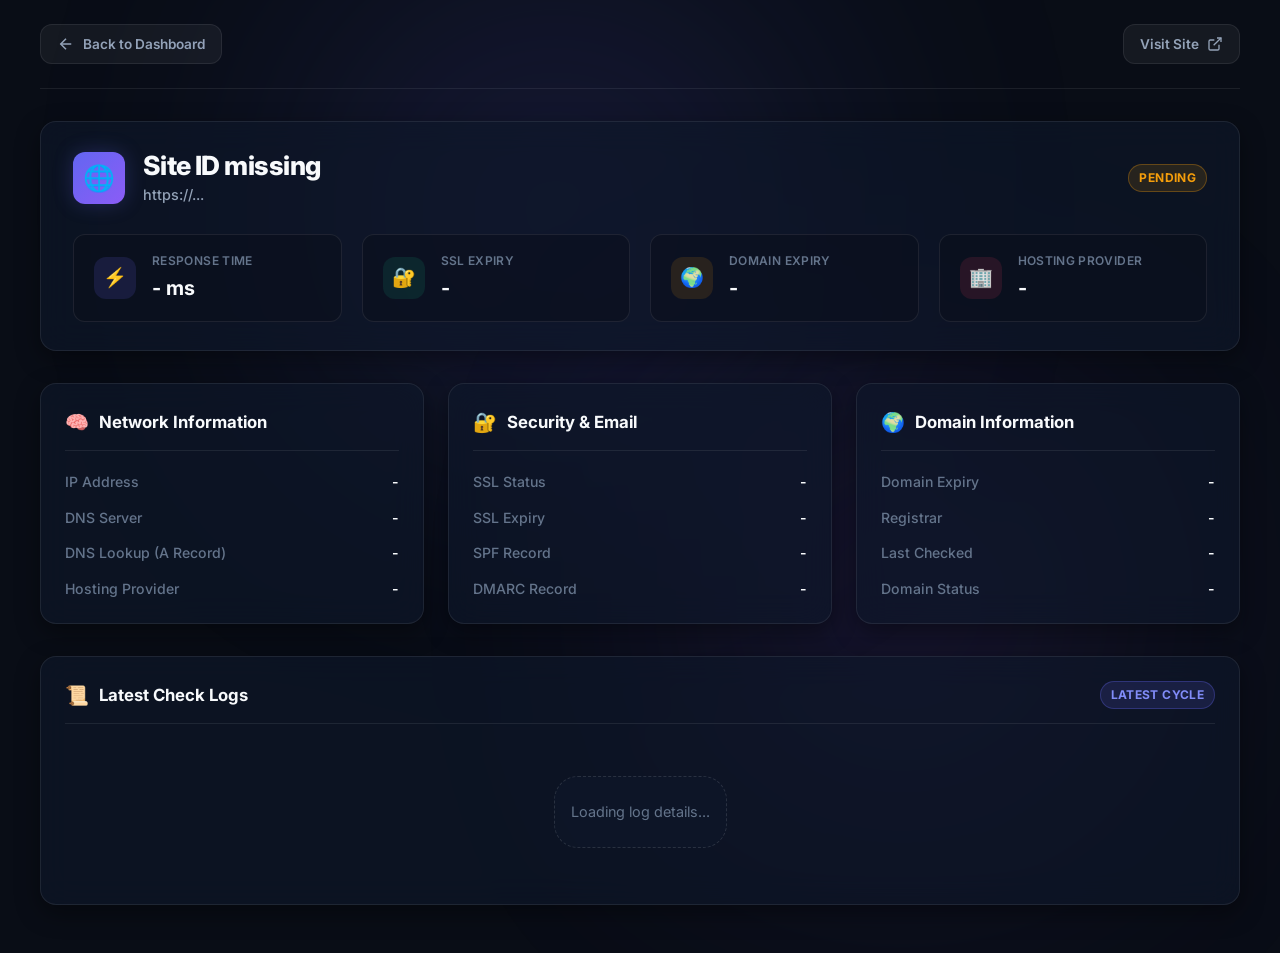
<file: frontend/site.html>
<!DOCTYPE html>
<html lang="en">
<head>
    <meta charset="UTF-8">
    <meta name="viewport" content="width=device-width, initial-scale=1.0">
    <title>Site Details | Pinger</title>
    <!-- Google Fonts -->
    <link rel="preconnect" href="https://fonts.googleapis.com">
    <link rel="preconnect" href="https://fonts.gstatic.com" crossorigin>
    <link href="https://fonts.googleapis.com/css2?family=Inter:wght@300;400;500;600;700;800&display=swap" rel="stylesheet">
    <!-- Custom Styles -->
    <link rel="stylesheet" href="style.css?v=3">
</head>
<body>
    <!-- Background glow effects -->
    <div class="bg-glow bg-glow-1"></div>
    <div class="bg-glow bg-glow-2"></div>

    <div class="app-container">
        <!-- TOP NAVIGATION BAR -->
        <header class="header">
            <div class="brand">
                <a href="index.html" class="btn btn-secondary back-btn">
                    <svg width="18" height="18" viewBox="0 0 24 24" fill="none" stroke="currentColor" stroke-width="2">
                        <line x1="19" y1="12" x2="5" y2="12"></line>
                        <polyline points="12 19 5 12 12 5"></polyline>
                    </svg>
                    <span>Back to Dashboard</span>
                </a>
            </div>
            <div class="header-controls">
                <a id="externalSiteLink" href="#" target="_blank" class="btn btn-secondary icon-link-btn" title="Open Website in New Tab">
                    <span>Visit Site</span>
                    <svg width="16" height="16" viewBox="0 0 24 24" fill="none" stroke="currentColor" stroke-width="2">
                        <path d="M18 13v6a2 2 0 0 1-2 2H5a2 2 0 0 1-2-2V8a2 2 0 0 1 2-2h6"></path>
                        <polyline points="15 3 21 3 21 9"></polyline>
                        <line x1="10" y1="14" x2="21" y2="3"></line>
                    </svg>
                </a>
            </div>
        </header>

        <!-- HERO SECTION CARD -->
        <section class="hero-card glass-panel" id="heroCard">
            <div id="heroContent">
                <div class="site-header-row">
                    <div class="hero-title-group">
                        <div class="site-favicon-lg">🌐</div>
                        <div>
                            <h1 id="siteTitle" class="hero-title">Loading site...</h1>
                            <span id="siteUrlSub" class="site-url-sub">https://...</span>
                        </div>
                    </div>
                    <div id="siteStatusBadge" class="badge badge-pending">PENDING</div>
                </div>

                <!-- HORIZONTAL METRIC CARDS ROW -->
                <div class="hero-metrics-row">
                    <div class="hero-metric-box">
                        <div class="metric-icon-wrap icon-total">⚡</div>
                        <div class="metric-text-group">
                            <span class="metric-label">Response Time</span>
                            <strong id="heroLatency" class="metric-val">- ms</strong>
                        </div>
                    </div>

                    <div class="hero-metric-box">
                        <div class="metric-icon-wrap icon-up">🔐</div>
                        <div class="metric-text-group">
                            <span class="metric-label">SSL Expiry</span>
                            <strong id="heroSsl" class="metric-val">-</strong>
                        </div>
                    </div>

                    <div class="hero-metric-box">
                        <div class="metric-icon-wrap icon-warning">🌍</div>
                        <div class="metric-text-group">
                            <span class="metric-label">Domain Expiry</span>
                            <strong id="heroDomain" class="metric-val">-</strong>
                        </div>
                    </div>

                    <div class="hero-metric-box">
                        <div class="metric-icon-wrap icon-down">🏢</div>
                        <div class="metric-text-group">
                            <span class="metric-label">Hosting Provider</span>
                            <strong id="heroHosting" class="metric-val">-</strong>
                        </div>
                    </div>
                </div>
            </div>
        </section>

        <!-- SPLIT DETAILED SECTIONS GRID (3-COLUMN RESPONSIVE) -->
        <section class="details-sections-grid">
            <!-- SECTION 1: NETWORK INFO -->
            <div class="detail-card glass-panel">
                <div class="card-title-bar">
                    <div class="card-icon-title">
                        <span class="title-icon">🧠</span>
                        <h3>Network Information</h3>
                    </div>
                </div>
                <div class="detail-rows">
                    <div class="detail-row">
                        <span class="detail-label">IP Address</span>
                        <strong id="netIp" class="detail-val">-</strong>
                    </div>
                    <div class="detail-row">
                        <span class="detail-label">DNS Server</span>
                        <strong id="netDns" class="detail-val">-</strong>
                    </div>
                    <div class="detail-row">
                        <span class="detail-label">DNS Lookup (A Record)</span>
                        <strong id="netArecord" class="detail-val">-</strong>
                    </div>
                    <div class="detail-row">
                        <span class="detail-label">Hosting Provider</span>
                        <strong id="netHosting" class="detail-val">-</strong>
                    </div>
                </div>
            </div>

            <!-- SECTION 2: SECURITY & EMAIL -->
            <div class="detail-card glass-panel">
                <div class="card-title-bar">
                    <div class="card-icon-title">
                        <span class="title-icon">🔐</span>
                        <h3>Security & Email</h3>
                    </div>
                </div>
                <div class="detail-rows">
                    <div class="detail-row">
                        <span class="detail-label">SSL Status</span>
                        <strong id="secSslStatus" class="detail-val">-</strong>
                    </div>
                    <div class="detail-row">
                        <span class="detail-label">SSL Expiry</span>
                        <strong id="secSslExpiry" class="detail-val">-</strong>
                    </div>
                    <div class="detail-row">
                        <span class="detail-label">SPF Record</span>
                        <strong id="secSpf" class="detail-val">-</strong>
                    </div>
                    <div class="detail-row">
                        <span class="detail-label">DMARC Record</span>
                        <strong id="secDmarc" class="detail-val">-</strong>
                    </div>
                </div>
            </div>

            <!-- SECTION 3: DOMAIN INFO -->
            <div class="detail-card glass-panel">
                <div class="card-title-bar">
                    <div class="card-icon-title">
                        <span class="title-icon">🌍</span>
                        <h3>Domain Information</h3>
                    </div>
                </div>
                <div class="detail-rows">
                    <div class="detail-row">
                        <span class="detail-label">Domain Expiry</span>
                        <strong id="domExpiryDays" class="detail-val">-</strong>
                    </div>
                    <div class="detail-row">
                        <span class="detail-label">Registrar</span>
                        <strong id="domRegistrar" class="detail-val">-</strong>
                    </div>
                    <div class="detail-row">
                        <span class="detail-label">Last Checked</span>
                        <strong id="domLastChecked" class="detail-val">-</strong>
                    </div>
                    <div class="detail-row">
                        <span class="detail-label">Domain Status</span>
                        <strong id="domStatus" class="detail-val">-</strong>
                    </div>
                </div>
            </div>
        </section>

        <!-- LATEST CHECK LOGS SECTION -->
        <section class="logs-section glass-panel">
            <div class="card-title-bar">
                <div class="card-icon-title">
                    <span class="title-icon">📜</span>
                    <h3>Latest Check Logs</h3>
                </div>
                <span class="badge badge-info" id="logTimeBadge">Latest Cycle</span>
            </div>

            <div class="latest-log-content" id="latestLogBox">
                <div class="empty-state" style="padding: 1.5rem 1rem;">
                    <p style="color: var(--text-muted);">Loading log details...</p>
                </div>
            </div>
        </section>
    </div>

    <script src="site.js?v=3"></script>
</body>
</html>
</file>
<file: frontend/style.css>
/* ==========================================================================
   PINGER - MODERN DARK SAAS DASHBOARD STYLES
   ========================================================================== */

/* --------------------------------------------------------------------------
   1. DESIGN TOKENS & RESET
   -------------------------------------------------------------------------- */
:root {
    /* Color Palette */
    --bg-dark: #090d16;
    --bg-surface: rgba(15, 23, 42, 0.65);
    --bg-surface-hover: rgba(30, 41, 59, 0.75);
    --bg-card: rgba(17, 24, 39, 0.6);
    --bg-card-hover: rgba(30, 41, 59, 0.75);
    --bg-glass-modal: rgba(15, 23, 42, 0.85);

    /* Text Colors */
    --text-primary: #f8fafc;
    --text-secondary: #94a3b8;
    --text-muted: #64748b;
    --text-dim: #475569;

    /* Accent & Brand Colors */
    --primary: #6366f1;
    --primary-hover: #4f46e5;
    --primary-glow: rgba(99, 102, 241, 0.25);
    --accent-gradient: linear-gradient(135deg, #6366f1 0%, #8b5cf6 100%);
    --card-border-gradient: linear-gradient(135deg, rgba(255,255,255,0.12) 0%, rgba(255,255,255,0.03) 100%);

    /* Status Colors */
    --success: #10b981;
    --success-bg: rgba(16, 185, 129, 0.12);
    --success-border: rgba(16, 185, 129, 0.3);
    --success-glow: rgba(16, 185, 129, 0.25);

    --danger: #f43f5e;
    --danger-bg: rgba(244, 63, 94, 0.12);
    --danger-border: rgba(244, 63, 94, 0.3);
    --danger-glow: rgba(244, 63, 94, 0.25);

    --warning: #f59e0b;
    --warning-bg: rgba(245, 158, 11, 0.12);
    --warning-border: rgba(245, 158, 11, 0.3);
    --warning-glow: rgba(245, 158, 11, 0.25);

    /* Layout & Spacing */
    --border-radius-sm: 8px;
    --border-radius-md: 12px;
    --border-radius-lg: 16px;
    --border-radius-xl: 24px;
    --border-color: rgba(255, 255, 255, 0.08);
    --border-color-light: rgba(255, 255, 255, 0.12);

    /* Shadows & Effects */
    --shadow-sm: 0 2px 8px rgba(0, 0, 0, 0.3);
    --shadow-md: 0 8px 24px rgba(0, 0, 0, 0.4);
    --shadow-lg: 0 16px 40px rgba(0, 0, 0, 0.5);
    --glass-backdrop: blur(16px);
}

* {
    margin: 0;
    padding: 0;
    box-sizing: border-box;
}

body {
    font-family: 'Inter', -apple-system, BlinkMacSystemFont, 'Segoe UI', Roboto, sans-serif;
    background-color: var(--bg-dark);
    color: var(--text-primary);
    min-height: 100vh;
    line-height: 1.5;
    overflow-x: hidden;
    position: relative;
    -webkit-font-smoothing: antialiased;
}

/* Background Ambient Glows */
.bg-glow {
    position: fixed;
    border-radius: 50%;
    filter: blur(140px);
    z-index: 0;
    pointer-events: none;
    opacity: 0.35;
}

.bg-glow-1 {
    top: -10%;
    left: 20%;
    width: 600px;
    height: 600px;
    background: radial-gradient(circle, #6366f1 0%, rgba(99, 102, 241, 0) 70%);
}

.bg-glow-2 {
    bottom: 5%;
    right: 10%;
    width: 500px;
    height: 500px;
    background: radial-gradient(circle, #8b5cf6 0%, rgba(139, 92, 246, 0) 70%);
}

/* --------------------------------------------------------------------------
   2. MAIN CONTAINER & LAYOUT
   -------------------------------------------------------------------------- */
.app-container {
    width: 100%;
    max-width: 100%;   /* remove restriction */
    padding: 24px 40px 48px;
}

/* GLASS PANEL UTILITY */
.glass-panel {
    background: var(--bg-surface);
    backdrop-filter: var(--glass-backdrop);
    -webkit-backdrop-filter: var(--glass-backdrop);
    border: 1px solid var(--border-color);
    border-radius: var(--border-radius-lg);
    box-shadow: var(--shadow-md);
}

/* --------------------------------------------------------------------------
   3. HEADER BAR
   -------------------------------------------------------------------------- */
.header {
    display: flex;
    align-items: center;
    justify-content: space-between;
    margin-bottom: 2rem;
    padding-bottom: 1.5rem;
    border-bottom: 1px solid var(--border-color);
}

.brand {
    display: flex;
    align-items: center;
    gap: 0.85rem;
}

.logo-icon {
    width: 44px;
    height: 44px;
    border-radius: var(--border-radius-md);
    background: var(--accent-gradient);
    display: flex;
    align-items: center;
    justify-content: center;
    color: #ffffff;
    box-shadow: 0 0 20px var(--primary-glow);
}

.brand-text h1 {
    font-size: 1.5rem;
    font-weight: 700;
    letter-spacing: -0.02em;
    color: var(--text-primary);
    display: flex;
    align-items: center;
    gap: 0.5rem;
}

.version-badge {
    font-size: 0.7rem;
    font-weight: 600;
    background: rgba(99, 102, 241, 0.15);
    color: #818cf8;
    border: 1px solid rgba(99, 102, 241, 0.3);
    padding: 2px 8px;
    border-radius: 20px;
    vertical-align: middle;
}

.header-controls {
    display: flex;
    align-items: center;
    gap: 1.25rem;
}

.live-status {
    display: flex;
    align-items: center;
    gap: 0.5rem;
    background: rgba(16, 185, 129, 0.1);
    border: 1px solid var(--success-border);
    padding: 0.35rem 0.85rem;
    border-radius: 20px;
    font-size: 0.8rem;
    font-weight: 500;
    color: var(--success);
}

.pulse-dot {
    width: 8px;
    height: 8px;
    border-radius: 50%;
    background-color: var(--success);
    box-shadow: 0 0 10px var(--success);
    animation: pulse 1.8s infinite;
}

@keyframes pulse {
    0% { transform: scale(0.95); box-shadow: 0 0 0 0 rgba(16, 185, 129, 0.7); }
    70% { transform: scale(1.1); box-shadow: 0 0 0 8px rgba(16, 185, 129, 0); }
    100% { transform: scale(0.95); box-shadow: 0 0 0 0 rgba(16, 185, 129, 0); }
}

.refresh-indicator {
    display: flex;
    align-items: center;
    gap: 0.4rem;
    font-size: 0.8rem;
    color: var(--text-muted);
}

.refresh-spinner {
    animation: spin 8s linear infinite;
}

@keyframes spin {
    from { transform: rotate(0deg); }
    to { transform: rotate(360deg); }
}

.icon-btn {
    background: var(--bg-card);
    border: 1px solid var(--border-color);
    color: var(--text-secondary);
    width: 36px;
    height: 36px;
    border-radius: var(--border-radius-sm);
    display: flex;
    align-items: center;
    justify-content: center;
    cursor: pointer;
    transition: all 0.2s ease;
}

.icon-btn:hover {
    background: var(--bg-card-hover);
    color: var(--text-primary);
    border-color: var(--border-color-light);
    transform: translateY(-1px);
}

/* REFRESH HOSTING BUTTON */
.btn-refresh-hosting {
    background: rgba(99, 102, 241, 0.15);
    color: #818cf8;
    border: 1px solid rgba(99, 102, 241, 0.35);
    border-radius: var(--border-radius-md);
    padding: 0.5rem 1rem;
    font-size: 0.85rem;
    font-weight: 600;
    display: inline-flex;
    align-items: center;
    gap: 0.5rem;
    cursor: pointer;
    transition: all 0.25s cubic-bezier(0.4, 0, 0.2, 1);
    box-shadow: 0 0 12px rgba(99, 102, 241, 0.15);
    font-family: inherit;
}

.btn-refresh-hosting:hover:not(:disabled) {
    background: rgba(99, 102, 241, 0.25);
    color: #ffffff;
    border-color: rgba(99, 102, 241, 0.6);
    box-shadow: 0 0 18px rgba(99, 102, 241, 0.35);
    transform: translateY(-1px);
}

.btn-refresh-hosting:disabled {
    opacity: 0.65;
    cursor: not-allowed;
    box-shadow: none;
    transform: none;
}

.spin-icon {
    display: inline-block;
    animation: spin 1s linear infinite;
}

/* --------------------------------------------------------------------------
   4. STATS SECTION
   -------------------------------------------------------------------------- */
.stats-section {
    display: grid;
    grid-template-columns: repeat(4, 1fr);
    gap: 1.25rem;
    margin-bottom: 2rem;
}

.stat-card {
    background: var(--bg-surface);
    backdrop-filter: var(--glass-backdrop);
    border: 1px solid var(--border-color);
    border-radius: var(--border-radius-md);
    padding: 1.25rem 1.5rem;
    display: flex;
    align-items: center;
    gap: 1rem;
    transition: all 0.25s ease;
}

.stat-card:hover {
    border-color: var(--border-color-light);
    transform: translateY(-2px);
    box-shadow: var(--shadow-sm);
}

.stat-icon {
    width: 44px;
    height: 44px;
    border-radius: var(--border-radius-md);
    display: flex;
    align-items: center;
    justify-content: center;
    flex-shrink: 0;
}

.icon-total { background: rgba(99, 102, 241, 0.15); color: #818cf8; }
.icon-up { background: var(--success-bg); color: var(--success); }
.icon-down { background: var(--danger-bg); color: var(--danger); }
.icon-warning { background: var(--warning-bg); color: var(--warning); }

.stat-info {
    display: flex;
    flex-direction: column;
}

.stat-label {
    font-size: 0.78rem;
    font-weight: 500;
    color: var(--text-muted);
    text-transform: uppercase;
    letter-spacing: 0.04em;
}

.stat-value {
    font-size: 1.6rem;
    font-weight: 700;
    color: var(--text-primary);
    line-height: 1.2;
}

.text-success { color: var(--success); }
.text-danger { color: var(--danger); }
.text-warning { color: var(--warning); }

/* --------------------------------------------------------------------------
   5. ADD SITE PANEL
   -------------------------------------------------------------------------- */
.add-site-panel {
    padding: 1.5rem 1.75rem;
    margin-bottom: 2rem;
}

.panel-header {
    margin-bottom: 1.25rem;
}

.panel-header h3 {
    font-size: 1.1rem;
    font-weight: 600;
    color: var(--text-primary);
}

.panel-header p {
    font-size: 0.85rem;
    color: var(--text-muted);
}

.add-site-form {
    display: grid;
    grid-template-columns: 1fr 1.5fr auto;
    gap: 1rem;
    align-items: center;
}

.input-group {
    position: relative;
    display: flex;
    align-items: center;
}

.input-icon {
    position: absolute;
    left: 1rem;
    color: var(--text-muted);
    pointer-events: none;
    display: flex;
    align-items: center;
}

.input-group input {
    width: 100%;
    padding: 0.75rem 1rem 0.75rem 2.75rem;
    background: rgba(10, 15, 26, 0.6);
    border: 1px solid var(--border-color);
    border-radius: var(--border-radius-md);
    color: var(--text-primary);
    font-size: 0.9rem;
    font-family: inherit;
    transition: all 0.2s ease;
}

.input-group input:focus {
    outline: none;
    border-color: var(--primary);
    box-shadow: 0 0 0 3px var(--primary-glow);
    background: rgba(15, 23, 42, 0.8);
}

.input-group input::placeholder {
    color: var(--text-dim);
}

/* BUTTON STYLES */
.btn {
    display: inline-flex;
    align-items: center;
    justify-content: center;
    gap: 0.5rem;
    padding: 0.75rem 1.4rem;
    font-size: 0.9rem;
    font-weight: 600;
    border-radius: var(--border-radius-md);
    border: none;
    cursor: pointer;
    transition: all 0.2s cubic-bezier(0.4, 0, 0.2, 1);
    font-family: inherit;
    white-space: nowrap;
}

.btn-primary {
    background: var(--accent-gradient);
    color: #ffffff;
    box-shadow: 0 4px 14px var(--primary-glow);
}

.btn-primary:hover {
    transform: translateY(-2px);
    box-shadow: 0 6px 20px rgba(99, 102, 241, 0.4);
    opacity: 0.95;
}

.btn-primary:active {
    transform: translateY(0);
}

.btn-secondary {
    background: rgba(255, 255, 255, 0.05);
    color: var(--text-secondary);
    border: 1px solid var(--border-color);
}

.btn-secondary:hover {
    background: rgba(255, 255, 255, 0.1);
    color: var(--text-primary);
}

.btn-danger {
    background: var(--danger);
    color: #ffffff;
    box-shadow: 0 4px 14px var(--danger-glow);
}

.btn-danger:hover {
    background: #e11d48;
    transform: translateY(-1px);
}

/* --------------------------------------------------------------------------
   6. TOOLBAR & FILTERS
   -------------------------------------------------------------------------- */
.toolbar {
    display: flex;
    align-items: center;
    justify-content: space-between;
    gap: 1rem;
    margin-bottom: 1.5rem;
}

.search-box {
    position: relative;
    display: flex;
    align-items: center;
    min-width: 280px;
}

.search-box svg {
    position: absolute;
    left: 0.85rem;
    color: var(--text-muted);
}

.search-box input {
    width: 100%;
    padding: 0.55rem 1rem 0.55rem 2.4rem;
    background: var(--bg-surface);
    border: 1px solid var(--border-color);
    border-radius: 30px;
    color: var(--text-primary);
    font-size: 0.85rem;
    font-family: inherit;
    transition: all 0.2s ease;
}

.search-box input:focus {
    outline: none;
    border-color: var(--primary);
    box-shadow: 0 0 0 3px var(--primary-glow);
}

.filter-tabs {
    display: flex;
    background: var(--bg-surface);
    padding: 4px;
    border-radius: 30px;
    border: 1px solid var(--border-color);
}

.filter-btn {
    background: transparent;
    border: none;
    color: var(--text-muted);
    padding: 0.4rem 1rem;
    font-size: 0.82rem;
    font-weight: 500;
    border-radius: 20px;
    cursor: pointer;
    transition: all 0.2s ease;
    font-family: inherit;
}

.filter-btn:hover {
    color: var(--text-primary);
}

.filter-btn.active {
    background: var(--accent-gradient);
    color: #ffffff;
    font-weight: 600;
    box-shadow: 0 2px 8px var(--primary-glow);
}

/* --------------------------------------------------------------------------
   7. SITES GRID & CARDS
   -------------------------------------------------------------------------- */
.sites-grid {
    display: grid;
    grid-template-columns: repeat(6, 1fr);
    gap: 24px;
    width: 100%;
    box-sizing: border-box;
}

.site-card {
    background: var(--bg-card);
    backdrop-filter: var(--glass-backdrop);
    -webkit-backdrop-filter: var(--glass-backdrop);
    border: 1px solid var(--border-color);
    padding: 20px;
    border-radius: 16px;
    display: flex;
    flex-direction: column;
    justify-content: space-between;
    gap: 12px;
    position: relative;
    overflow: hidden;
    cursor: pointer;
    transition: transform 0.2s cubic-bezier(0.4, 0, 0.2, 1),
                background-color 0.2s ease,
                border-color 0.2s ease,
                box-shadow 0.2s ease;
    animation: cardFadeIn 0.35s ease forwards;
}

@keyframes cardFadeIn {
    from { opacity: 0; transform: translateY(12px); }
    to { opacity: 1; transform: translateY(0); }
}

.site-card::before {
    content: '';
    position: absolute;
    top: 0;
    left: 0;
    width: 4px;
    height: 100%;
    background: var(--text-muted);
    transition: background 0.3s ease;
}

.site-card.status-up::before { background: var(--success); }
.site-card.status-down::before { background: var(--danger); }
.site-card.status-pending::before { background: var(--warning); }

.site-card:hover {
    background: var(--bg-card-hover);
    border-color: rgba(255, 255, 255, 0.15);
    transform: translateY(-4px);
    box-shadow: 0 12px 30px rgba(0, 0, 0, 0.45);
}

/* Card Top Bar */
.card-header {
    display: flex;
    align-items: flex-start;
    justify-content: space-between;
    gap: 0.75rem;
}

.site-main-info {
    display: flex;
    align-items: center;
    gap: 0.85rem;
}

.site-favicon {
    width: 38px;
    height: 38px;
    border-radius: var(--border-radius-sm);
    background: rgba(255, 255, 255, 0.05);
    border: 1px solid var(--border-color);
    display: flex;
    align-items: center;
    justify-content: center;
    flex-shrink: 0;
    overflow: hidden;
}

.site-favicon img {
    width: 20px;
    height: 20px;
    object-fit: contain;
}

.site-details {
    display: flex;
    flex-direction: column;
}

.site-title {
    font-size: 1.05rem;
    font-weight: 700;
    color: var(--text-primary);
    line-height: 1.3;
}

.site-link {
    font-size: 15px;
    font-weight: 600;
    color: var(--text-secondary);
    text-decoration: none;
    display: inline-flex;
    align-items: center;
    gap: 0.3rem;
    transition: color 0.2s ease;
    word-break: break-all;
}

.site-link:hover {
    color: #818cf8;
    text-decoration: underline;
}

/* Status Badges */
.status-badge {
    display: inline-flex;
    align-items: center;
    gap: 0.4rem;
    padding: 0.3rem 0.75rem;
    border-radius: 20px;
    font-size: 0.75rem;
    font-weight: 700;
    letter-spacing: 0.03em;
    text-transform: uppercase;
    flex-shrink: 0;
}

.badge-up {
    background: var(--success-bg);
    color: var(--success);
    border: 1px solid var(--success-border);
    box-shadow: 0 0 12px rgba(16, 185, 129, 0.15);
}

.badge-up .status-dot {
    width: 6px;
    height: 6px;
    border-radius: 50%;
    background: var(--success);
    box-shadow: 0 0 6px var(--success);
}

.badge-down {
    background: var(--danger-bg);
    color: var(--danger);
    border: 1px solid var(--danger-border);
    box-shadow: 0 0 12px rgba(244, 63, 94, 0.15);
    animation: alertPulse 1.5s infinite;
}

@keyframes alertPulse {
    0% { opacity: 0.85; }
    50% { opacity: 1; box-shadow: 0 0 16px rgba(244, 63, 94, 0.4); }
    100% { opacity: 0.85; }
}

.badge-down .status-dot {
    width: 6px;
    height: 6px;
    border-radius: 50%;
    background: var(--danger);
}

.badge-pending {
    background: var(--warning-bg);
    color: var(--warning);
    border: 1px solid var(--warning-border);
}

/* Card Metrics Grid */
.card-metrics {
    display: grid;
    grid-template-columns: repeat(3, 1fr);
    gap: 0.6rem;
    background: rgba(10, 15, 26, 0.4);
    border: 1px solid rgba(255, 255, 255, 0.04);
    border-radius: var(--border-radius-md);
    padding: 0.85rem;
}

.metric-item {
    display: flex;
    flex-direction: column;
    align-items: center;
    text-align: center;
}

.metric-label {
    font-size: 0.7rem;
    font-weight: 500;
    color: var(--text-muted);
    margin-bottom: 0.2rem;
    text-transform: uppercase;
    letter-spacing: 0.02em;
}

.metric-value {
    font-size: 0.92rem;
    font-weight: 700;
    color: var(--text-primary);
}

/* Warning Highlights for SSL / Domain */
.metric-warning {
    color: var(--warning) !important;
    font-weight: 800;
    display: inline-flex;
    align-items: center;
    gap: 0.2rem;
}

.metric-danger {
    color: var(--danger) !important;
    font-weight: 800;
}

/* Card Footer */
.card-footer {
    display: flex;
    align-items: center;
    justify-content: space-between;
    padding-top: 0.75rem;
    border-top: 1px solid var(--border-color);
}

.last-checked {
    font-size: 0.78rem;
    color: var(--text-muted);
    display: flex;
    align-items: center;
    gap: 0.35rem;
}

.btn-card-delete {
    background: transparent;
    border: 1px solid transparent;
    color: var(--text-muted);
    padding: 0.35rem 0.65rem;
    border-radius: var(--border-radius-sm);
    cursor: pointer;
    display: flex;
    align-items: center;
    gap: 0.35rem;
    font-size: 0.78rem;
    font-weight: 500;
    transition: all 0.2s ease;
    font-family: inherit;
}

.btn-card-delete:hover {
    background: var(--danger-bg);
    color: var(--danger);
    border-color: var(--danger-border);
}

/* --------------------------------------------------------------------------
   8. SKELETON & EMPTY STATES
   -------------------------------------------------------------------------- */
.card-skeleton {
    height: 190px;
    background: linear-gradient(90deg, rgba(255,255,255,0.03) 25%, rgba(255,255,255,0.07) 50%, rgba(255,255,255,0.03) 75%);
    background-size: 200% 100%;
    animation: skeletonLoading 1.5s infinite;
    border-radius: var(--border-radius-lg);
    border: 1px solid var(--border-color);
}

@keyframes skeletonLoading {
    0% { background-position: 200% 0; }
    100% { background-position: -200% 0; }
}

.empty-state {
    text-align: center;
    padding: 4rem 2rem;
    background: var(--bg-surface);
    border: 1px dashed var(--border-color-light);
    border-radius: var(--border-radius-xl);
    max-width: 500px;
    margin: 2rem auto;
}


.site-header {
    display: flex;
    justify-content: space-between;
    align-items: center;
    margin-bottom: 12px;
}

.site-url {
    color: #f8fafc;
    font-weight: 700;
    font-size: 20px;
    text-decoration: none;
}
.site-url:hover {
    color: #818cf8;
    text-decoration: underline;
}

.badge {
    padding: 4px 10px;
    border-radius: 20px;
    font-size: 0.75rem;
    font-weight: 700;
    text-transform: uppercase;
    letter-spacing: 0.03em;
}
.badge.up { color: #10b981; background: rgba(16, 185, 129, 0.15); border: 1px solid rgba(16, 185, 129, 0.3); }
.badge.down { color: #f43f5e; background: rgba(244, 63, 94, 0.15); border: 1px solid rgba(244, 63, 94, 0.3); }
.badge.warn { color: #f59e0b; background: rgba(245, 158, 11, 0.15); border: 1px solid rgba(245, 158, 11, 0.3); }
.metric strong {
    display: block;
    word-break: break-word;     /* breaks long text nicely */
    white-space: normal;        /* allows wrapping */
    line-height: 1.4;
}

.metric {
    min-width: 0;               /* prevents overflow issues in flex/grid */
}
.metrics {
    display: grid;
    grid-template-columns: repeat(3, 1fr);
    gap: 8px;
    margin-top: 12px;
    background: rgba(10, 15, 26, 0.5);
    padding: 10px 12px;
    border-radius: 8px;
    border: 1px solid rgba(255, 255, 255, 0.05);
}

.metrics div {
    display: flex;
    flex-direction: column;
    align-items: center;
    text-align: center;
}

.metrics span {
    font-size: 13px;
    
    color: #94a3b8;
    text-transform: uppercase;
    font-weight: 500;
    margin-bottom: 2px;
}

.metrics strong {
    font-size: 0.88rem;
    color: #f8fafc;
    font-weight: 700;
}

/* Expiry urgency colors with proper specificity (0, 2, 1) */
.metrics strong.metric-safe {
    color: #22c55e;
}

.metrics strong.metric-warning {
    color: #f59e0b;
}

.metrics strong.metric-danger {
    color: #ef4444;
}

.meta {
    margin-top: 12px;
    padding-top: 8px;
    border-top: 1px solid rgba(255, 255, 255, 0.06);
    font-size: 0.75rem;
    color: #64748b;
}

.empty-icon {
    width: 72px;
    height: 72px;
    border-radius: 50%;
    background: rgba(99, 102, 241, 0.1);
    color: var(--primary);
    display: flex;
    align-items: center;
    justify-content: center;
    margin: 0 auto 1.25rem;
}

.empty-state h3 {
    font-size: 1.2rem;
    font-weight: 700;
    color: var(--text-primary);
    margin-bottom: 0.5rem;
}

.empty-state p {
    font-size: 0.9rem;
    color: var(--text-muted);
}

.hidden {
    display: none !important;
}

/* --------------------------------------------------------------------------
   9. MODAL & TOASTS
   -------------------------------------------------------------------------- */
.modal-backdrop {
    position: fixed;
    top: 0;
    left: 0;
    width: 100vw;
    height: 100vh;
    background: rgba(0, 0, 0, 0.7);
    backdrop-filter: blur(8px);
    z-index: 1000;
    display: flex;
    align-items: center;
    justify-content: center;
    padding: 1.5rem;
    animation: fadeIn 0.2s ease;
}

@keyframes fadeIn {
    from { opacity: 0; }
    to { opacity: 1; }
}

.modal {
    max-width: 440px;
    width: 100%;
    padding: 1.75rem;
    background: var(--bg-glass-modal);
    border: 1px solid var(--border-color-light);
    border-radius: var(--border-radius-xl);
    box-shadow: var(--shadow-lg);
}

.modal-header {
    display: flex;
    align-items: center;
    gap: 0.75rem;
    margin-bottom: 1rem;
}

.modal-warning-icon {
    width: 40px;
    height: 40px;
    border-radius: 50%;
    background: var(--danger-bg);
    color: var(--danger);
    display: flex;
    align-items: center;
    justify-content: center;
    flex-shrink: 0;
}
/* LOGS INSIDE CARD */
.logs {
    margin-top: 10px;
    padding: 10px;
    border-top: 1px solid rgba(255,255,255,0.1);
    font-size: 12px;
}

.log-item {
    margin-bottom: 8px;
    padding: 6px;
    background: rgba(255,255,255,0.05);
    border-radius: 6px;
}

.hidden {
    display: none;
}
.modal-header h3 {
    font-size: 1.15rem;
    font-weight: 700;
}

.modal-body p {
    font-size: 0.92rem;
    color: var(--text-secondary);
    margin-bottom: 0.5rem;
}

.modal-subtext {
    font-size: 0.82rem !important;
    color: var(--text-muted) !important;
}

.modal-footer {
    display: flex;
    align-items: center;
    justify-content: flex-end;
    gap: 0.75rem;
    margin-top: 1.5rem;
}

/* TOASTS */
.toast-container {
    position: fixed;
    bottom: 2rem;
    right: 2rem;
    display: flex;
    flex-direction: column;
    gap: 0.75rem;
    z-index: 1100;
    pointer-events: none;
}

.toast {
    pointer-events: auto;
    background: rgba(15, 23, 42, 0.92);
    backdrop-filter: var(--glass-backdrop);
    border: 1px solid var(--border-color-light);
    padding: 0.85rem 1.25rem;
    border-radius: var(--border-radius-md);
    color: var(--text-primary);
    font-size: 0.88rem;
    font-weight: 500;
    display: flex;
    align-items: center;
    gap: 0.65rem;
    box-shadow: var(--shadow-md);
    animation: toastSlideIn 0.3s cubic-bezier(0.4, 0, 0.2, 1) forwards;
}

@keyframes toastSlideIn {
    from { opacity: 0; transform: translateX(40px); }
    to { opacity: 1; transform: translateX(0); }
}

.toast-success { border-left: 4px solid var(--success); }
.toast-danger { border-left: 4px solid var(--danger); }
.toast-info { border-left: 4px solid var(--primary); }

/* --------------------------------------------------------------------------
   10. RESPONSIVE BREAKPOINTS
   -------------------------------------------------------------------------- */
@media (max-width: 992px) {
    .stats-section {
        grid-template-columns: repeat(2, 1fr);
    }
    .add-site-form {
        grid-template-columns: 1fr;
    }
}

@media (max-width: 600px) {
    .app-container {
        padding: 16px 12px 32px;
    }
    .header {
        flex-direction: column;
        align-items: flex-start;
        gap: 16px;
    }
    .header-controls {
        width: 100%;
        justify-content: space-between;
    }
    .stats-section {
        grid-template-columns: 1fr;
    }
    .toolbar {
        flex-direction: column;
        align-items: stretch;
        gap: 12px;
    }
    .search-box {
        min-width: 100%;
    }
    .filter-tabs {
        width: 100%;
        justify-content: space-between;
    }
    .sites-grid {
        grid-template-columns: 1fr;
    }
    .metrics {
        grid-template-columns: repeat(2, 1fr);
    }
}
.delete-btn {
    display: flex;
    align-items: center;
    justify-content: center;

    width: 36px;
    height: 36px;

    border-radius: 50%;

    background: rgba(255, 255, 255, 0.04);
    backdrop-filter: blur(6px);

    border: 1px solid rgba(255, 255, 255, 0.08);

    color: #9aa4b2;
    cursor: pointer;

    transition: all 0.25s ease;
}

.delete-btn svg {
    width: 16px;
    height: 16px;
}

.delete-btn:hover {
    background: rgba(255, 77, 79, 0.12);
    border-color: rgba(255, 77, 79, 0.5);
    color: #ff4d4f;

    box-shadow: 0 0 10px rgba(255, 77, 79, 0.25);
}
.delete-btn {
    opacity: 1 !important;
    transform: scale(1) !important;
    visibility: visible !important;
}
.hosting-row {
    grid-column: 1 / -1;   /* full width */

    display: flex;         /* inline layout */
    align-items: center;
    gap: 6px;

    margin-top: 4px;
}

/* label */
.hosting-label {
    color: #94a3b8;
    font-size: 12px;
    font-weight: 500;
}

/* value */
.hosting-value {
    color: #e5e7eb;
    font-size: 13px;
    font-weight: 600;

    white-space: nowrap;
    overflow: hidden;
    text-overflow: ellipsis;

    flex: 1;
    min-width: 0;
}
.meta-row {
    display: flex;
    align-items: center;
    gap: 6px;
}

/* label like LATENCY/SSL style */
.meta-label {
    color: #8b9bb4;
    font-size: 13px;
    font-weight: 500;
    min-width: 110px; /* 👈 KEY for alignment */
}

/* value like numbers */
.meta-value {
    color: #e6edf3;
    font-size: 13px;
    font-weight: 600;

    flex: 1;
    white-space: nowrap;
    overflow: hidden;
    text-overflow: ellipsis;
}
/* --------------------------------------------------------------------------
   11. SITE DETAILS PAGE (site.html) STYLES
   -------------------------------------------------------------------------- */

.back-btn, .icon-link-btn {
    display: inline-flex;
    align-items: center;
    gap: 0.5rem;
    padding: 0.55rem 1rem;
    font-size: 0.85rem;
    font-weight: 600;
    text-decoration: none;
    border-radius: var(--border-radius-md);
    transition: all 0.2s ease;
}

.back-btn:hover, .icon-link-btn:hover {
    background: rgba(255, 255, 255, 0.12);
    color: #ffffff;
    transform: translateY(-1px);
}

.hero-card {
    padding: 1.75rem 2rem;
    margin-bottom: 2rem;
    position: relative;
    overflow: hidden;
}

.site-header-row {
    display: flex;
    align-items: center;
    justify-content: space-between;
    gap: 1rem;
    margin-bottom: 1.75rem;
    flex-wrap: wrap;
}

.hero-title-group {
    display: flex;
    align-items: center;
    gap: 1.1rem;
}

.site-favicon-lg {
    width: 52px;
    height: 52px;
    border-radius: var(--border-radius-md);
    background: var(--accent-gradient);
    display: flex;
    align-items: center;
    justify-content: center;
    font-size: 1.6rem;
    box-shadow: 0 0 20px var(--primary-glow);
    flex-shrink: 0;
}

.hero-title {
    font-size: 1.65rem;
    font-weight: 800;
    color: var(--text-primary);
    letter-spacing: -0.02em;
    line-height: 1.2;
}

.site-url-sub {
    font-size: 0.9rem;
    color: var(--text-secondary);
    font-weight: 500;
}

.hero-metrics-row {
    display: grid;
    grid-template-columns: repeat(4, 1fr);
    gap: 1.25rem;
}

.hero-metric-box {
    background: rgba(10, 15, 26, 0.5);
    border: 1px solid var(--border-color);
    border-radius: var(--border-radius-md);
    padding: 1.1rem 1.25rem;
    display: flex;
    align-items: center;
    gap: 1rem;
    transition: all 0.25s ease;
}

.hero-metric-box:hover {
    border-color: var(--border-color-light);
    transform: translateY(-2px);
    background: rgba(15, 23, 42, 0.7);
}

.metric-icon-wrap {
    width: 42px;
    height: 42px;
    border-radius: var(--border-radius-md);
    display: flex;
    align-items: center;
    justify-content: center;
    font-size: 1.2rem;
    flex-shrink: 0;
}

.metric-text-group {
    display: flex;
    flex-direction: column;
}

.metric-label {
    font-size: 0.75rem;
    color: var(--text-muted);
    font-weight: 600;
    text-transform: uppercase;
    letter-spacing: 0.03em;
}

.metric-val {
    font-size: 1.25rem;
    font-weight: 700;
    color: var(--text-primary);
}

/* 3-Column Grid for Details Sections */
.details-sections-grid {
    display: grid;
    grid-template-columns: repeat(3, 1fr);
    gap: 1.5rem;
    margin-bottom: 2rem;
}

.detail-card {
    padding: 1.5rem;
    display: flex;
    flex-direction: column;
    gap: 1.25rem;
    transition: transform 0.2s ease, border-color 0.2s ease;
}

.detail-card:hover {
    border-color: var(--border-color-light);
    transform: translateY(-2px);
}

.card-title-bar {
    display: flex;
    align-items: center;
    justify-content: space-between;
    padding-bottom: 0.85rem;
    border-bottom: 1px solid var(--border-color);
}

.card-icon-title {
    display: flex;
    align-items: center;
    gap: 0.6rem;
}

.title-icon {
    font-size: 1.2rem;
}

.card-icon-title h3 {
    font-size: 1.05rem;
    font-weight: 700;
    color: var(--text-primary);
}

.detail-rows {
    display: flex;
    flex-direction: column;
    gap: 0.9rem;
}

.detail-row {
    display: flex;
    align-items: center;
    justify-content: space-between;
    gap: 1rem;
    font-size: 0.88rem;
}

.detail-label {
    color: var(--text-muted);
    font-weight: 500;
}

.detail-val {
    color: var(--text-primary);
    font-weight: 600;
    text-align: right;
    word-break: break-all;
}

/* Tags & Badges */
.tag {
    display: inline-flex;
    align-items: center;
    gap: 0.3rem;
    padding: 0.2rem 0.6rem;
    border-radius: 12px;
    font-size: 0.78rem;
    font-weight: 600;
}

.tag-success {
    background: var(--success-bg);
    color: var(--success);
    border: 1px solid var(--success-border);
}

.tag-muted {
    background: rgba(255, 255, 255, 0.05);
    color: var(--text-muted);
    border: 1px solid var(--border-color);
}

.badge-info {
    background: rgba(99, 102, 241, 0.15);
    color: #818cf8;
    border: 1px solid rgba(99, 102, 241, 0.3);
}

/* Logs Section */
.logs-section {
    padding: 1.5rem;
}

.latest-log-content {
    margin-top: 1.25rem;
    display: flex;
    flex-direction: column;
    gap: 1.25rem;
}

.log-cycle-header {
    display: flex;
    align-items: center;
    justify-content: space-between;
    flex-wrap: wrap;
    gap: 1rem;
    background: rgba(10, 15, 26, 0.5);
    padding: 0.85rem 1.25rem;
    border-radius: var(--border-radius-md);
    border: 1px solid var(--border-color);
}

.cycle-summary {
    display: flex;
    align-items: center;
    gap: 0.85rem;
}

.cycle-time {
    font-size: 0.85rem;
    color: var(--text-secondary);
}

.cycle-latency {
    font-size: 0.85rem;
    color: var(--text-muted);
}

.attempts-stepper {
    display: flex;
    gap: 1rem;
    flex-wrap: wrap;
}

.attempt-item {
    flex: 1;
    min-width: 180px;
    background: rgba(15, 23, 42, 0.6);
    border: 1px solid var(--border-color);
    border-radius: var(--border-radius-md);
    padding: 0.75rem 1rem;
    display: flex;
    flex-direction: column;
    gap: 0.25rem;
}

.attempt-num {
    font-size: 0.75rem;
    color: var(--text-muted);
    text-transform: uppercase;
    font-weight: 600;
}

.attempt-status {
    font-size: 0.95rem;
    font-weight: 700;
    color: var(--text-primary);
}

.attempt-time {
    font-size: 0.78rem;
    color: var(--text-secondary);
}

.attempt-item.attempt-failed {
    border-color: rgba(244, 63, 94, 0.4);
    background: rgba(244, 63, 94, 0.1);
}

.attempt-item.attempt-failed .attempt-num {
    color: #f43f5e;
}

.attempt-item.attempt-failed .attempt-status {
    color: #f87171;
}

.attempt-item.attempt-success {
    border-color: rgba(16, 185, 129, 0.3);
    background: rgba(16, 185, 129, 0.08);
}

.attempt-item.attempt-success .attempt-num {
    color: #10b981;
}

.log-terminal-box {
    background: #080c14;
    border: 1px solid rgba(255, 255, 255, 0.1);
    border-radius: var(--border-radius-md);
    overflow: hidden;
}

.terminal-bar {
    background: rgba(255, 255, 255, 0.04);
    padding: 0.5rem 1rem;
    display: flex;
    align-items: center;
    gap: 0.5rem;
    border-bottom: 1px solid rgba(255, 255, 255, 0.06);
}

.term-dot {
    width: 10px;
    height: 10px;
    border-radius: 50%;
}
.term-dot.red { background: #f43f5e; }
.term-dot.yellow { background: #f59e0b; }
.term-dot.green { background: #10b981; }

.term-title {
    font-size: 0.75rem;
    color: var(--text-muted);
    font-family: monospace;
    margin-left: 0.5rem;
}

.terminal-content {
    padding: 1rem 1.25rem;
    font-family: 'SFMono-Regular', Consolas, 'Liberation Mono', Menlo, monospace;
    font-size: 0.82rem;
    color: #38bdf8;
    line-height: 1.6;
    overflow-x: auto;
    margin: 0;
}

/* Responsiveness for site.html */
@media (max-width: 1100px) {
    .details-sections-grid {
        grid-template-columns: repeat(2, 1fr);
    }
}

@media (max-width: 768px) {
    .hero-metrics-row {
        grid-template-columns: repeat(2, 1fr);
    }
    .details-sections-grid {
        grid-template-columns: 1fr;
    }
}

@media (max-width: 480px) {
    .hero-metrics-row {
        grid-template-columns: 1fr;
    }
}
</file>
